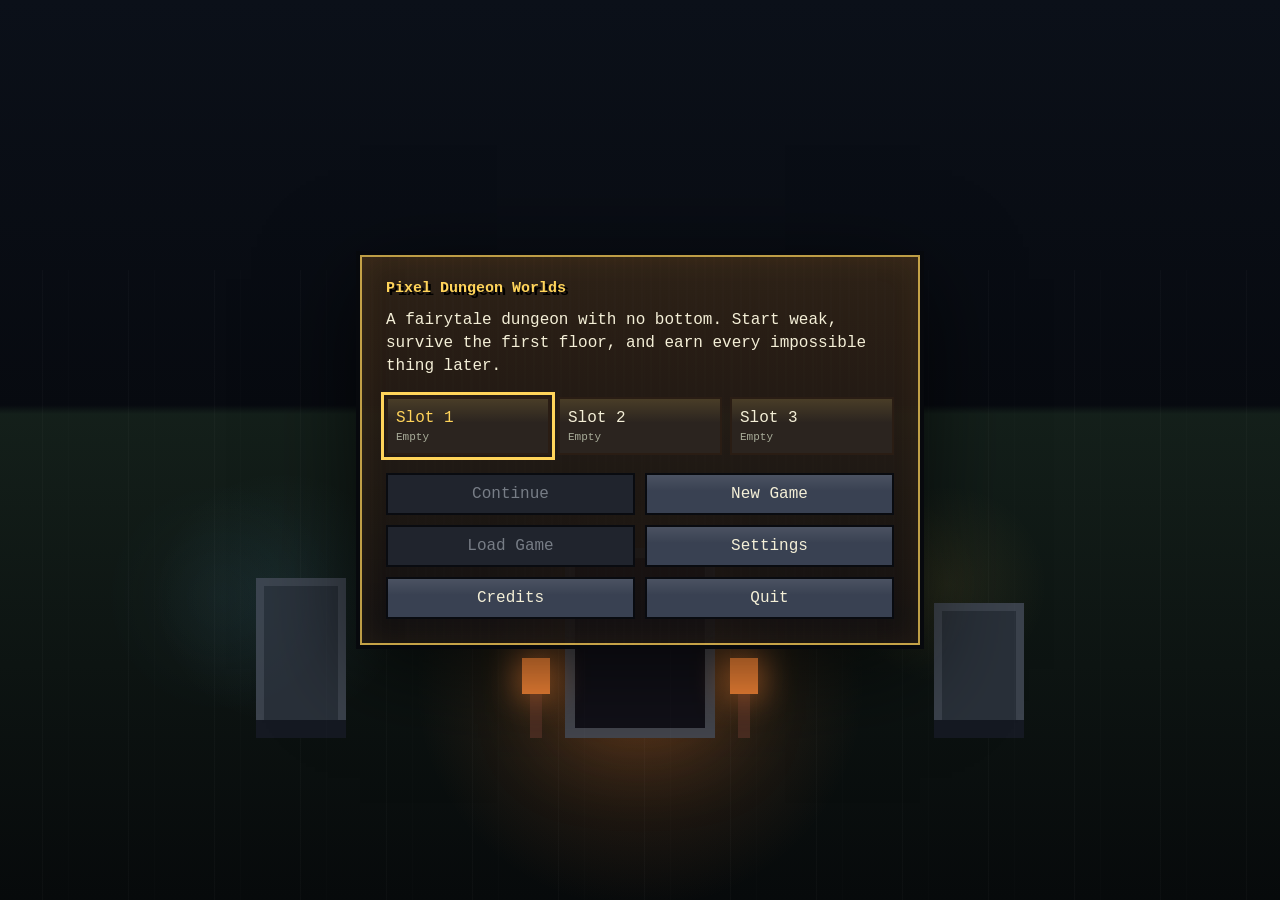
<file: index.html>
<!DOCTYPE html>
<html lang="en">
<head>
  <meta charset="UTF-8">
  <meta name="viewport" content="width=device-width, initial-scale=1.0">
  <title>Pixel Dungeon Worlds</title>
  <link rel="stylesheet" href="styles.css">
</head>
<body>
  <div id="titleOverlay" class="title-overlay" aria-label="Title screen">
    <div class="title-scene" aria-hidden="true">
      <span class="ruin ruin-left"></span>
      <span class="ruin ruin-right"></span>
      <span class="title-door"></span>
      <span class="title-torch torch-left"></span>
      <span class="title-torch torch-right"></span>
    </div>
    <div class="title-panel">
      <h1>Pixel Dungeon Worlds</h1>
      <p>A fairytale dungeon with no bottom. Start weak, survive the first floor, and earn every impossible thing later.</p>
      <div id="titleSlots" class="title-slots" aria-label="Save slots">
        <button type="button" data-slot="1">Slot 1<span>Empty</span></button>
        <button type="button" data-slot="2">Slot 2<span>Empty</span></button>
        <button type="button" data-slot="3">Slot 3<span>Empty</span></button>
      </div>
      <div class="title-actions">
        <button id="continueButton" type="button">Continue</button>
        <button id="newGameButton" type="button">New Game</button>
        <button id="loadButton" type="button">Load Game</button>
        <button id="settingsButton" type="button">Settings</button>
        <button id="creditsButton" type="button">Credits</button>
        <button id="quitButton" type="button">Quit</button>
      </div>
    </div>
  </div>

  <main class="game-shell">
    <section class="game-panel" aria-label="Pixel Dungeon Worlds game">
      <canvas id="game" width="1280" height="720"></canvas>
      <div class="top-menu" aria-label="Game menus">
        <button id="characterButton" class="menu-icon character-icon" type="button" title="Character"><span>Character</span></button>
        <button id="inventoryButton" class="menu-icon inventory-icon" type="button" title="Inventory"><span>Inventory</span></button>
        <button id="skillsButton" class="menu-icon skills-icon" type="button" title="Skills"><span>Skills</span></button>
        <button id="questsButton" class="menu-icon quests-icon" type="button" title="Quests"><span>Quests</span></button>
        <button id="bestiaryButton" class="menu-icon bestiary-icon" type="button" title="Bestiary"><span>Bestiary</span></button>
        <button id="mapButton" class="menu-icon map-icon" type="button" title="Map"><span>Map</span></button>
      </div>
      <div id="message" class="message" aria-live="polite"></div>
      <div id="interactionPrompt" class="interaction-prompt is-hidden"></div>
      <div id="eventLog" class="event-log" aria-label="Event log"></div>
      <div id="floorBanner" class="floor-banner is-hidden"></div>
      <div id="screenFade" class="screen-fade is-hidden"></div>
      <div id="abilityHotbar" class="ability-hotbar" aria-label="Ability hotbar">
        <button type="button" title="Basic Attack: Wooden Sword physical attack.">1<span>Basic</span></button>
        <button type="button" class="is-locked" title="Locked ability slot">2<span>Locked</span></button>
        <button type="button" class="is-locked" title="Locked ability slot">3<span>Locked</span></button>
        <button type="button" class="is-locked" title="Locked ability slot">4<span>Locked</span></button>
        <button type="button" class="is-locked" title="Locked ability slot">5<span>Locked</span></button>
      </div>
      <div id="battlePanel" class="battle-panel is-hidden" aria-live="polite">
        <div class="battle-info">
          <strong id="battleEnemy">Enemy Lv. 1</strong>
          <span id="battlePrompt">Choose an action.</span>
        </div>
        <div class="battle-actions">
          <button id="fightButton" type="button">Fight</button>
          <button id="abilityButton" type="button">Ability</button>
          <button id="itemButton" type="button">Item</button>
          <button id="spareButton" type="button">Spare</button>
          <button id="runButton" type="button">Run</button>
        </div>
      </div>
    </section>

    <aside class="hud" aria-label="Game status">
      <div class="compact-hero">
        <div class="hero-portrait" aria-hidden="true">
          <span></span>
        </div>
        <div>
          <h1>Adventurer</h1>
          <div class="compact-meta">
            <span id="compactWorld">Adventurer's Camp</span>
            <span>Lv <strong id="levelCompact">1</strong></span>
            <span><strong id="goldCompact">0</strong> Gold</span>
          </div>
        </div>
      </div>
      <div class="stat-grid">
        <div>
          <span>World</span>
          <strong id="worldName">Forest</strong>
        </div>
        <div>
          <span>Coins</span>
          <strong id="coins">0</strong>
        </div>
        <div>
          <span>Weapon</span>
          <strong id="weapon">Wooden Sword (+10)</strong>
        </div>
        <div>
          <span>Armor</span>
          <strong id="armor">Cloth Armor (+2)</strong>
        </div>
        <div>
          <span>Boss</span>
          <strong id="bossState">Alive</strong>
        </div>
        <div>
          <span>Miniboss</span>
          <strong id="minibossState">Ready</strong>
        </div>
        <div>
          <span>Level</span>
          <strong id="level">1</strong>
        </div>
        <div>
          <span>Quest</span>
          <strong id="questState">Find a quest</strong>
        </div>
        <div>
          <span>Stats</span>
          <strong id="stats">ATK 10 DEF 5 SPD 5</strong>
        </div>
        <div>
          <span>Rage</span>
          <strong id="rage">0</strong>
        </div>
        <div>
          <span>Inventory</span>
          <strong id="inventory">Small Potion x1</strong>
        </div>
      </div>

      <div class="bars">
        <label>
          <span>HP <strong id="hpText">100/100</strong></span>
          <meter id="hpBar" min="0" max="100" value="100"></meter>
        </label>
        <label>
          <span>Mana <strong id="manaText">100/100</strong></span>
          <meter id="manaBar" min="0" max="100" value="100"></meter>
        </label>
        <label>
          <span>XP <strong id="xpText">0/50</strong></span>
          <meter id="xpBar" min="0" max="100" value="0"></meter>
        </label>
        <label class="boss-meter">
          <span>Boss HP <strong id="bossText">--</strong></span>
          <meter id="bossBar" min="0" max="100" value="100"></meter>
        </label>
      </div>

      <div class="equipment-slots" aria-label="Equipment and inventory slots">
        <button type="button" class="slot weapon-slot weapon-shape-training" title="Wooden Sword - Common weapon. +10 physical damage.">I</button>
        <button type="button" class="slot armor-slot" title="Cloth Armor - Common armor. +2 Defense.">A</button>
        <button type="button" class="slot potion-slot" title="Small Health Potion - Restores 50 HP. Quantity: 1.">P</button>
        <button type="button" class="slot locked-slot" title="Locked relic slot">?</button>
      </div>

      <div class="save-actions" aria-label="Save actions">
        <button id="saveButton" type="button">Save</button>
        <button id="newRunButton" type="button">New Run</button>
      </div>
    </aside>
  </main>

  <div id="menuOverlay" class="menu-overlay is-hidden" role="dialog" aria-modal="true" aria-labelledby="menuTitle">
    <div class="menu-window">
      <header>
        <h2 id="menuTitle">Shop</h2>
        <button id="closeMenu" type="button" aria-label="Close menu">X</button>
      </header>
      <p id="menuText"></p>
      <div id="menuActions" class="menu-actions"></div>
    </div>
  </div>

  <script src="game.js"></script>
</body>
</html>
</file>
<file: styles.css>
:root {
  color-scheme: dark;
  --ink: #f4efd7;
  --muted: #a9ad9a;
  --panel: #191b22;
  --panel-2: #242733;
  --edge: #51535c;
  --gold-edge: #b98d3c;
  --gold: #ffd45a;
  --danger: #ff6b5f;
  --focus: #79d2ff;
  --mana: #55aaff;
  --xp: #b579ff;
  --rage: #ff8a38;
}

* {
  box-sizing: border-box;
}

html,
body {
  width: 100%;
  min-height: 100%;
  margin: 0;
}

body {
  display: grid;
  place-items: center;
  min-height: 100vh;
  padding: 10px;
  background:
    linear-gradient(45deg, #10131b 25%, transparent 25%),
    linear-gradient(-45deg, #10131b 25%, transparent 25%),
    linear-gradient(45deg, transparent 75%, #10131b 75%),
    linear-gradient(-45deg, transparent 75%, #10131b 75%),
    #0b0d12;
  background-position: 0 0, 0 12px, 12px -12px, -12px 0;
  background-size: 24px 24px;
  color: var(--ink);
  font-family: "Courier New", monospace;
  overflow: hidden;
}

.title-overlay {
  position: fixed;
  inset: 0;
  display: grid;
  place-items: center;
  padding: 24px;
  background: linear-gradient(#0b1019, #05070b 70%);
  z-index: 20;
  overflow: hidden;
}

.title-overlay.is-hidden {
  display: none;
}

.title-panel {
  position: relative;
  width: min(92vw, 560px);
  padding: 24px;
  border: 2px solid rgba(255, 212, 90, 0.72);
  background:
    linear-gradient(180deg, rgba(52, 37, 23, 0.86), rgba(18, 15, 16, 0.92)),
    repeating-linear-gradient(90deg, rgba(255,255,255,0.04) 0 2px, transparent 2px 9px);
  box-shadow: 0 0 0 4px #07090d, 0 24px 90px rgba(0, 0, 0, 0.65), inset 0 0 30px rgba(255, 180, 60, 0.08);
  z-index: 2;
}

.title-panel h1 {
  margin-bottom: 12px;
}

.title-panel p {
  color: var(--ink);
  line-height: 1.45;
}

.title-scene {
  position: absolute;
  inset: 0;
  background:
    radial-gradient(circle at 50% 76%, rgba(255, 127, 52, 0.2), transparent 24%),
    linear-gradient(180deg, transparent 45%, rgba(22, 35, 28, 0.85) 46%, rgba(7, 10, 11, 0.95));
}

.title-scene::before,
.title-scene::after {
  content: "";
  position: absolute;
  inset: auto 0 0;
  height: 70%;
  background:
    repeating-linear-gradient(90deg, transparent 0 42px, rgba(255,255,255,0.025) 42px 43px, transparent 43px 86px),
    radial-gradient(circle at 22% 52%, rgba(121, 210, 255, 0.08), transparent 12%),
    radial-gradient(circle at 74% 50%, rgba(255, 212, 90, 0.08), transparent 10%);
  animation: titleFog 10s linear infinite;
}

.title-scene::after {
  opacity: 0.45;
  animation-duration: 16s;
  transform: translateX(-60px);
}

.ruin,
.title-door,
.title-torch {
  position: absolute;
  display: block;
  bottom: 18%;
}

.ruin {
  width: 90px;
  height: 160px;
  background: #293039;
  box-shadow: inset 0 -18px 0 #151922, inset 0 0 0 8px #3b424c;
}

.ruin-left { left: 20%; }
.ruin-right { right: 20%; height: 135px; }

.title-door {
  left: 50%;
  width: 150px;
  height: 190px;
  transform: translateX(-50%);
  background: #111018;
  border: 10px solid #44464e;
  box-shadow: 0 0 90px rgba(255, 132, 48, 0.28);
}

.title-torch {
  width: 12px;
  height: 52px;
  background: #4b2d22;
}

.torch-left { left: calc(50% - 110px); }
.torch-right { right: calc(50% - 110px); }

.title-torch::before {
  content: "";
  position: absolute;
  left: -8px;
  top: -28px;
  width: 28px;
  height: 36px;
  background: #ff8a38;
  box-shadow: 0 0 34px #ff8a38;
  animation: torchFlicker 420ms steps(2) infinite;
}

@keyframes torchFlicker {
  50% { transform: translateY(3px) scaleX(0.75); background: #ffd45a; }
}

@keyframes titleFog {
  to { transform: translateX(120px); }
}

.title-actions {
  display: grid;
  grid-template-columns: 1fr 1fr;
  gap: 10px;
  margin-top: 18px;
}

.title-slots {
  display: grid;
  grid-template-columns: repeat(3, 1fr);
  gap: 8px;
  margin-top: 18px;
}

.title-slots button {
  min-height: 58px;
  padding: 8px;
  border-color: #2a1d14;
  background:
    linear-gradient(180deg, rgba(255, 212, 90, 0.14), transparent 44%),
    #2b241f;
  color: var(--ink);
  text-align: left;
}

.title-slots button span {
  display: block;
  margin-top: 4px;
  color: var(--muted);
  font-size: 11px;
}

.title-slots button.is-selected {
  outline: 3px solid var(--gold);
  outline-offset: 2px;
  color: var(--gold);
}

.game-shell {
  position: relative;
  display: block;
  width: min(calc(100vw - 20px), 1560px);
}

.game-panel,
.hud {
  border: 3px solid var(--gold-edge);
  background:
    linear-gradient(180deg, rgba(255,255,255,0.04), transparent 22%),
    var(--panel);
  box-shadow: 0 0 0 4px #090a0e, inset 0 0 0 2px #2b2e36, 0 18px 60px rgba(0, 0, 0, 0.45);
}

.game-panel {
  position: relative;
  aspect-ratio: 16 / 9;
  overflow: hidden;
}

canvas {
  display: block;
  width: 100%;
  height: 100%;
  image-rendering: pixelated;
  background: #151810;
}

.message {
  position: absolute;
  left: 12px;
  right: auto;
  bottom: 94px;
  width: min(560px, calc(100% - 24px));
  min-height: 40px;
  padding: 10px 12px;
  border: 2px solid var(--gold-edge);
  background: rgba(9, 10, 14, 0.72);
  color: var(--ink);
  font-size: 15px;
  line-height: 1.3;
  z-index: 4;
  backdrop-filter: blur(2px);
}

.top-menu {
  position: absolute;
  top: 10px;
  right: 10px;
  display: flex;
  gap: 7px;
  z-index: 3;
}

.top-menu button,
.ability-hotbar button {
  min-width: 46px;
  min-height: 38px;
  padding: 4px 6px;
  border-color: #17120b;
  background: linear-gradient(#3a3542, #20242d);
  box-shadow: inset 0 0 0 1px #6d5530;
  color: var(--gold);
  font-size: 12px;
}

.top-menu .menu-icon {
  position: relative;
  display: grid;
  justify-items: center;
  align-content: center;
  gap: 3px;
  width: 70px;
  min-width: 70px;
  height: 54px;
  min-height: 54px;
  padding: 4px 5px;
  border: 2px solid #0b0d12;
  background:
    linear-gradient(180deg, rgba(255, 212, 90, 0.18), transparent 42%),
    rgba(22, 25, 32, 0.78);
  box-shadow: inset 0 0 0 2px rgba(185, 141, 60, 0.32), 0 6px 18px rgba(0,0,0,0.32);
}

.menu-icon span {
  position: static;
  width: auto;
  height: auto;
  overflow: visible;
  clip: auto;
  color: var(--ink);
  font-size: 9px;
  line-height: 1;
  text-transform: uppercase;
}

.menu-icon::before {
  content: "";
  display: block;
  width: 22px;
  height: 22px;
  margin: 0 auto;
  background: var(--gold);
  box-shadow: 0 0 0 2px #17120b;
}

.character-icon::before {
  width: 14px;
  height: 20px;
  background: #5fc9ff;
  box-shadow: 0 -8px 0 -2px #f0c590, 0 0 0 2px #17120b;
}

.inventory-icon::before {
  width: 22px;
  height: 18px;
  background: #8a6232;
  box-shadow: inset 0 6px 0 #b98d3c, 0 -5px 0 -1px #5c3c23, 0 0 0 2px #17120b;
}

.skills-icon::before {
  width: 20px;
  height: 18px;
  background: #5c3b91;
  box-shadow: inset 9px 0 0 #2f2458, 0 0 0 2px #17120b;
}

.quests-icon::before {
  width: 20px;
  height: 22px;
  background: #d9c58a;
  box-shadow: inset 0 5px 0 rgba(90, 60, 30, 0.28), 0 0 0 2px #17120b;
}

.bestiary-icon::before {
  width: 22px;
  height: 18px;
  background: #d6d6c9;
  box-shadow: 5px 6px 0 -2px #151820, -5px 6px 0 -2px #151820, 0 0 0 2px #17120b;
}

.map-icon::before {
  width: 24px;
  height: 18px;
  background: #6d9f6a;
  box-shadow: inset 8px 0 0 #d9c58a, inset 16px 0 0 #79d2ff, 0 0 0 2px #17120b;
}

.event-log {
  position: absolute;
  bottom: 150px;
  left: 12px;
  width: min(360px, calc(100% - 24px));
  max-height: 92px;
  padding: 8px 10px;
  border: 2px solid rgba(185, 141, 60, 0.75);
  background: rgba(8, 9, 13, 0.5);
  color: #d9d0b6;
  font-size: 12px;
  line-height: 1.35;
  overflow: hidden;
  pointer-events: none;
  z-index: 3;
}

.event-log div {
  white-space: nowrap;
  overflow: hidden;
  text-overflow: ellipsis;
}

.interaction-prompt {
  position: absolute;
  left: 50%;
  top: 62%;
  transform: translate(-50%, -50%);
  padding: 7px 10px;
  border: 2px solid var(--gold-edge);
  background: rgba(10, 11, 16, 0.88);
  color: var(--ink);
  font-size: 13px;
  z-index: 5;
  pointer-events: none;
  box-shadow: 0 0 18px rgba(255, 212, 90, 0.12);
}

.interaction-prompt.is-hidden,
.floor-banner.is-hidden,
.screen-fade.is-hidden {
  display: none;
}

.floor-banner {
  position: absolute;
  top: 86px;
  left: 50%;
  transform: translateX(-50%);
  min-width: 330px;
  padding: 12px 18px;
  border: 2px solid var(--gold-edge);
  background: rgba(8, 9, 13, 0.9);
  color: var(--gold);
  text-align: center;
  font-size: 20px;
  text-shadow: 2px 2px 0 #000;
  z-index: 6;
}

.screen-fade {
  position: absolute;
  inset: 0;
  background: #050509;
  opacity: 0;
  z-index: 9;
  pointer-events: none;
  transition: opacity 180ms ease;
}

.screen-fade.is-active {
  display: block;
  opacity: 0.88;
}

.ability-hotbar {
  position: absolute;
  left: 50%;
  bottom: 12px;
  display: grid;
  grid-template-columns: repeat(5, 64px);
  gap: 8px;
  transform: translateX(-50%);
  z-index: 3;
}

.ability-hotbar button {
  position: relative;
  aspect-ratio: 1;
  border-width: 2px;
  background:
    linear-gradient(180deg, rgba(255, 212, 90, 0.16), transparent 40%),
    #181b23;
  box-shadow: inset 0 0 0 2px rgba(185, 141, 60, 0.36), 0 8px 18px rgba(0,0,0,0.34);
}

.ability-hotbar button:first-child::before {
  content: "";
  display: block;
  width: 24px;
  height: 7px;
  margin: 5px auto 2px;
  background: #c7ced8;
  box-shadow: 13px 7px 0 -2px #8a6232;
  transform: rotate(-35deg);
}

.ability-hotbar button span {
  display: block;
  margin-top: 4px;
  color: var(--ink);
  font-size: 10px;
}

.ability-hotbar .is-locked {
  color: #676d76;
  background: linear-gradient(#242936, #161922);
}

.ability-hotbar .is-locked::before {
  content: "";
  display: block;
  width: 18px;
  height: 16px;
  margin: 5px auto 2px;
  background: #353a45;
  box-shadow: inset 0 6px 0 #171a22, 0 0 0 2px #090b10;
}

.ability-hotbar .is-locked::after {
  content: "LOCK";
  position: absolute;
  inset: auto 4px 4px;
  color: #777d86;
  font-size: 9px;
}

.battle-panel {
  position: absolute;
  left: 12px;
  right: 12px;
  bottom: 12px;
  display: grid;
  grid-template-columns: 1fr;
  gap: 10px;
  align-items: center;
  min-height: 0;
  max-height: 188px;
  padding: 12px;
  border: 4px solid #f4efd7;
  background: rgba(8, 9, 13, 0.94);
  z-index: 8;
  overflow: auto;
}

.battle-panel.is-hidden {
  display: none;
}

.battle-info {
  display: grid;
  gap: 6px;
  min-width: 0;
}

.battle-info strong {
  color: var(--gold);
  overflow-wrap: anywhere;
}

.battle-info span {
  color: var(--ink);
  line-height: 1.25;
  font-size: 14px;
}

.battle-actions {
  display: grid;
  grid-template-columns: repeat(5, minmax(118px, 1fr));
  gap: 10px;
}

.battle-actions .battle-command {
  position: relative;
  display: grid;
  grid-template-columns: 42px minmax(0, 1fr);
  grid-template-rows: auto auto;
  align-items: center;
  column-gap: 10px;
  min-height: 66px;
  padding: 8px 10px;
  text-align: left;
  background:
    linear-gradient(180deg, rgba(255, 255, 255, 0.12), transparent 40%),
    #30394b;
  box-shadow: inset 0 0 0 2px rgba(121, 210, 255, 0.1), 0 8px 16px rgba(0, 0, 0, 0.28);
}

.battle-command-icon {
  position: relative;
  grid-row: 1 / span 2;
  width: 38px;
  height: 38px;
  border: 2px solid #07090d;
  background: #171b24;
  box-shadow: inset 0 0 0 2px rgba(255, 255, 255, 0.08);
}

.battle-command-icon::before,
.battle-command-icon::after {
  content: "";
  position: absolute;
  display: block;
}

.battle-command-name {
  min-width: 0;
  color: var(--ink);
  font-size: 17px;
  line-height: 1.05;
  overflow: hidden;
  text-overflow: ellipsis;
  white-space: nowrap;
}

.battle-command-meta {
  color: var(--muted);
  font-size: 11px;
  line-height: 1;
  text-transform: uppercase;
}

.battle-command-fight .battle-command-icon::before,
.battle-command-attack .battle-command-icon::before {
  left: 8px;
  top: 16px;
  width: 22px;
  height: 6px;
  background: var(--weapon-color, #dce6f0);
  box-shadow: 15px 6px 0 -2px #8a6232, inset 0 -2px 0 var(--weapon-edge, #7c8798);
  transform: rotate(-35deg);
}

.battle-command-fight.weapon-shape-training .battle-command-icon::before {
  height: 9px;
  background: #b9884b;
  box-shadow: 14px 6px 0 -2px #6b4328, inset 0 -3px 0 #4b2d22;
}

.battle-command-fight.weapon-shape-dagger .battle-command-icon::before {
  left: 11px;
  top: 15px;
  width: 19px;
  height: 9px;
  clip-path: polygon(0 28%, 72% 28%, 100% 50%, 72% 72%, 0 72%);
}

.battle-command-fight.weapon-shape-needle .battle-command-icon::before,
.battle-command-fight.weapon-shape-rapier .battle-command-icon::before {
  left: 6px;
  top: 18px;
  width: 27px;
  height: 3px;
  box-shadow: 17px 5px 0 -2px #8a6232, 0 0 10px var(--weapon-shine, #fff);
}

.battle-command-fight.weapon-shape-cleaver .battle-command-icon::before,
.battle-command-fight.weapon-shape-hammer .battle-command-icon::before {
  left: 9px;
  top: 10px;
  width: 22px;
  height: 18px;
  clip-path: polygon(0 18%, 76% 0, 100% 50%, 76% 100%, 0 82%);
  box-shadow: inset 0 -4px 0 var(--weapon-edge, #7d2018);
}

.battle-command-fight.weapon-shape-hammer .battle-command-icon::before {
  width: 18px;
  height: 19px;
  clip-path: none;
}

.battle-command-fight.weapon-shape-greatsword .battle-command-icon::before {
  width: 27px;
  height: 9px;
}

.battle-command-fight.weapon-shape-curve .battle-command-icon::before,
.battle-command-fight.weapon-shape-falchion .battle-command-icon::before {
  height: 13px;
  clip-path: polygon(0 35%, 72% 0, 100% 12%, 70% 70%, 0 100%);
}

.battle-command-fight.weapon-shape-flame .battle-command-icon::before {
  height: 15px;
  clip-path: polygon(0 45%, 28% 15%, 50% 42%, 72% 0, 100% 54%, 70% 100%, 30% 82%);
  box-shadow: 0 0 12px var(--weapon-shine, #ffd45a);
}

.battle-command-fight.weapon-shape-thorn .battle-command-icon::before {
  height: 9px;
  clip-path: polygon(0 42%, 18% 42%, 24% 0, 35% 42%, 50% 42%, 58% 100%, 66% 42%, 100% 42%, 100% 68%, 0 68%);
}

.battle-command-fight.weapon-shape-rune .battle-command-icon::before {
  height: 8px;
  box-shadow: 15px 6px 0 -2px #8a6232, 0 0 12px var(--weapon-shine, #fff);
}

.battle-command-ability .battle-command-icon::before,
.battle-command-powerStrike .battle-command-icon::before {
  left: 8px;
  top: 9px;
  width: 20px;
  height: 20px;
  background: #ffd45a;
  box-shadow: 0 0 0 3px #8d4b22, 0 0 12px #ffd45a;
  transform: rotate(45deg);
}

.battle-command-arcaneGuard .battle-command-icon::before {
  left: 8px;
  top: 8px;
  width: 20px;
  height: 22px;
  background: #5fc9ff;
  clip-path: polygon(50% 0, 100% 22%, 84% 100%, 16% 100%, 0 22%);
  box-shadow: 0 0 12px #55aaff;
}

.battle-command-heroicCleave .battle-command-icon::before {
  left: 9px;
  top: 7px;
  width: 18px;
  height: 24px;
  background: #ff6b5f;
  clip-path: polygon(50% 0, 70% 32%, 100% 38%, 74% 58%, 82% 100%, 50% 76%, 18% 100%, 26% 58%, 0 38%, 30% 32%);
  box-shadow: 0 0 12px #ff6b5f;
}

.battle-command-sunFlare .battle-command-icon::before,
.battle-command-dragonRoar .battle-command-icon::before {
  left: 7px;
  top: 7px;
  width: 22px;
  height: 22px;
  background: #ff9a3d;
  clip-path: polygon(50% 0, 61% 33%, 98% 35%, 68% 55%, 79% 91%, 50% 69%, 21% 91%, 32% 55%, 2% 35%, 39% 33%);
  box-shadow: 0 0 14px #ff6b3d;
}

.battle-command-frostStep .battle-command-icon::before,
.battle-command-moonPiercer .battle-command-icon::before {
  left: 9px;
  top: 6px;
  width: 18px;
  height: 26px;
  background: #aeeaff;
  clip-path: polygon(50% 0, 74% 28%, 60% 100%, 40% 100%, 26% 28%);
  box-shadow: 0 0 12px #79d2ff;
}

.battle-command-worldBreaker .battle-command-icon::before {
  left: 7px;
  top: 8px;
  width: 23px;
  height: 22px;
  background: #d5ccff;
  clip-path: polygon(8% 0, 100% 0, 72% 40%, 100% 40%, 24% 100%, 44% 54%, 8% 54%);
  box-shadow: 0 0 14px #b579ff;
}

.battle-command-item .battle-command-icon::before {
  left: 12px;
  top: 7px;
  width: 14px;
  height: 24px;
  background: #70d66b;
  box-shadow: inset 0 6px 0 #f4efd7, 0 0 0 2px #0b0d12;
}

.battle-command-spare .battle-command-icon::before {
  left: 10px;
  top: 10px;
  width: 18px;
  height: 18px;
  background: #f4efd7;
  clip-path: polygon(50% 0, 100% 28%, 82% 100%, 50% 78%, 18% 100%, 0 28%);
}

.battle-command-run .battle-command-icon::before,
.battle-command-back .battle-command-icon::before {
  left: 8px;
  top: 13px;
  width: 22px;
  height: 10px;
  background: #b579ff;
  clip-path: polygon(0 0, 64% 0, 64% -35%, 100% 50%, 64% 135%, 64% 100%, 0 100%);
}

.battle-actions button.is-hidden-action {
  visibility: hidden;
  pointer-events: none;
}

.hud {
  position: absolute;
  top: 12px;
  left: 12px;
  z-index: 6;
  width: min(282px, calc(100% - 24px));
  padding: 10px;
  border-width: 2px;
  background:
    linear-gradient(90deg, rgba(255,255,255,0.08), transparent 42%),
    rgba(15, 18, 25, 0.76);
  box-shadow: 0 0 0 3px rgba(5, 6, 9, 0.9), inset 0 0 0 1px rgba(255, 212, 90, 0.18), 0 14px 40px rgba(0, 0, 0, 0.36);
  backdrop-filter: blur(3px);
}

.compact-hero {
  display: grid;
  grid-template-columns: 46px 1fr;
  gap: 8px;
  align-items: center;
  min-width: 0;
}

.hero-portrait {
  position: relative;
  width: 46px;
  height: 46px;
  border: 2px solid #0b0d12;
  background: #223049;
  box-shadow: inset 0 0 0 2px #79d2ff;
}

.hero-portrait::before {
  content: "";
  position: absolute;
  left: 11px;
  top: 8px;
  width: 22px;
  height: 24px;
  background: #72cfff;
  box-shadow: 4px 27px 0 #8a6232, 21px 19px 0 #c7ced8;
}

.hero-portrait span {
  position: absolute;
  left: 20px;
  top: 20px;
  width: 5px;
  height: 5px;
  background: #05070a;
  box-shadow: 14px 0 0 #05070a;
}

h1,
h2,
p {
  margin: 0;
}

h1 {
  color: var(--gold);
  font-size: 15px;
  line-height: 1.05;
  text-shadow: 3px 3px 0 #000;
}

.compact-meta {
  display: flex;
  flex-wrap: wrap;
  gap: 6px;
  margin-top: 6px;
  color: #d9d0b6;
  font-size: 11px;
}

.compact-meta span {
  max-width: 100%;
  padding: 3px 6px;
  border: 1px solid rgba(185, 141, 60, 0.55);
  background: rgba(6, 7, 10, 0.45);
}

h2 {
  margin-top: 18px;
  margin-bottom: 8px;
  color: var(--focus);
  font-size: 16px;
}

.stat-grid {
  display: none;
  grid-template-columns: 1fr 1fr;
  gap: 8px;
  margin: 16px 0;
}

.stat-grid div {
  min-height: 68px;
  padding: 10px;
  border: 2px solid #0c0e13;
  background:
    linear-gradient(180deg, rgba(255, 212, 90, 0.06), transparent 35%),
    var(--panel-2);
  box-shadow: inset 0 0 0 1px rgba(185, 141, 60, 0.35);
}

.stat-grid span,
.bars span {
  display: block;
  margin-bottom: 5px;
  color: var(--muted);
  font-size: 12px;
  text-transform: uppercase;
}

.stat-grid strong {
  display: block;
  overflow-wrap: anywhere;
  font-size: 18px;
}

.bars {
  display: grid;
  gap: 6px;
  margin-top: 8px;
}

.bars label {
  position: relative;
}

.bars label::before {
  content: "";
  position: absolute;
  left: 0;
  top: 20px;
  width: 15px;
  height: 12px;
  background: #d84f4f;
  box-shadow: 0 0 0 2px #0b0d12;
  z-index: 1;
}

.bars label:nth-child(2)::before { background: var(--mana); }
.bars label:nth-child(3)::before { background: var(--xp); }
.bars label:nth-child(4)::before { background: var(--danger); }

.boss-meter {
  display: none;
}

.hud.has-boss .boss-meter {
  display: block;
}

.equipment-slots {
  display: none;
  grid-template-columns: repeat(4, 1fr);
  gap: 8px;
  margin-top: 14px;
}

.slot {
  position: relative;
  min-height: 54px;
  border: 2px solid #11131a;
  background:
    linear-gradient(180deg, rgba(255,255,255,0.06), transparent 40%),
    #252a35;
  color: var(--ink);
  font-weight: 700;
  box-shadow: inset 0 0 0 1px rgba(185, 141, 60, 0.38);
}

.slot::before {
  content: "";
  position: absolute;
  inset: 11px;
  background: #8a6232;
}

.weapon-slot::before,
.weapon-slot::after {
  content: "";
  position: absolute;
  display: block;
}

.weapon-slot::before {
  left: 18px;
  top: 11px;
  width: 24px;
  height: 6px;
  background: var(--weapon-color, #c7ced8);
  box-shadow: 12px 9px 0 -2px var(--weapon-edge, #7c8798), 18px 14px 0 -3px #8a6232;
  transform: rotate(-35deg);
}

.weapon-slot::after {
  left: 17px;
  top: 26px;
  width: 16px;
  height: 5px;
  background: #ffd45a;
  transform: rotate(-35deg);
}

.weapon-slot.weapon-shape-training::before {
  height: 9px;
  background: #b9884b;
  box-shadow: 13px 8px 0 -2px #4b2d22, 18px 14px 0 -3px #6b4328;
}

.weapon-slot.weapon-shape-dagger::before {
  left: 22px;
  top: 15px;
  width: 18px;
  height: 8px;
  clip-path: polygon(0 28%, 70% 28%, 100% 50%, 70% 72%, 0 72%);
}

.weapon-slot.weapon-shape-rapier::before {
  left: 16px;
  top: 18px;
  width: 31px;
  height: 3px;
  box-shadow: 14px 8px 0 -2px var(--weapon-edge, #37687a), 22px 12px 0 -4px #ffd45a;
}

.weapon-slot.weapon-shape-needle::before {
  left: 16px;
  top: 17px;
  width: 31px;
  height: 4px;
  clip-path: polygon(0 35%, 24% 35%, 30% 0, 38% 35%, 100% 35%, 100% 65%, 38% 65%, 30% 100%, 24% 65%, 0 65%);
  box-shadow: 14px 8px 0 -2px var(--weapon-edge, #315d2f), 0 0 8px var(--weapon-shine, #d8ffd0);
}

.weapon-slot.weapon-shape-cleaver::before,
.weapon-slot.weapon-shape-hammer::before {
  left: 20px;
  top: 11px;
  width: 24px;
  height: 16px;
  clip-path: polygon(0 18%, 78% 0, 100% 50%, 78% 100%, 0 82%);
}

.weapon-slot.weapon-shape-hammer::before {
  width: 20px;
  height: 18px;
  clip-path: none;
}

.weapon-slot.weapon-shape-greatsword::before {
  width: 30px;
  height: 10px;
}

.weapon-slot.weapon-shape-curve::before,
.weapon-slot.weapon-shape-falchion::before {
  height: 13px;
  clip-path: polygon(0 36%, 70% 0, 100% 15%, 72% 72%, 0 100%);
}

.weapon-slot.weapon-shape-flame::before {
  height: 16px;
  clip-path: polygon(0 45%, 28% 15%, 50% 42%, 72% 0, 100% 54%, 70% 100%, 30% 82%);
  box-shadow: 0 0 12px var(--weapon-shine, #ffd45a);
}

.weapon-slot.weapon-shape-thorn::before {
  height: 10px;
  clip-path: polygon(0 42%, 18% 42%, 24% 0, 35% 42%, 50% 42%, 58% 100%, 66% 42%, 100% 42%, 100% 68%, 0 68%);
}

.weapon-slot.weapon-shape-rune::before {
  height: 8px;
  box-shadow: 14px 8px 0 -2px var(--weapon-edge, #55419a), 0 0 12px var(--weapon-shine, #fff);
}

.slot.armor-slot::before {
  inset: 10px 15px;
  background: #8d95a4;
  box-shadow: inset 0 -14px 0 #5a6170;
}

.slot.potion-slot::before {
  inset: 14px 20px 10px;
  background: #d84f4f;
  box-shadow: 0 -7px 0 #79d2ff;
}

.slot.locked-slot {
  color: #777d86;
  background: #171a22;
}

.slot.locked-slot::before {
  background: #333945;
}

.bars label span {
  display: flex;
  justify-content: space-between;
  gap: 8px;
  margin-bottom: 2px;
}

.bars label span strong {
  color: var(--ink);
  font-size: 12px;
}

meter {
  width: 100%;
  height: 16px;
  padding-left: 18px;
}

meter::-webkit-meter-bar {
  border: 3px solid #11131a;
  background:
    repeating-linear-gradient(90deg, rgba(255,255,255,0.06) 0 3px, transparent 3px 12px),
    #0d0f14;
}

meter::-webkit-meter-optimum-value {
  background: #d84f4f;
  transition: width 180ms ease;
}

#manaBar::-webkit-meter-optimum-value {
  background: var(--mana);
}

#xpBar::-webkit-meter-optimum-value {
  background: var(--xp);
}

#bossBar::-webkit-meter-optimum-value {
  background: var(--danger);
}

.save-actions {
  display: none;
  gap: 6px;
  margin-top: 8px;
}

.save-actions button {
  min-height: 30px;
  padding: 3px 8px;
  border-width: 2px;
  font-size: 11px;
}

.menu-overlay {
  position: fixed;
  inset: 0;
  display: grid;
  place-items: center;
  padding: 18px;
  background:
    radial-gradient(circle at 50% 45%, rgba(255, 212, 90, 0.08), transparent 32%),
    rgba(5, 7, 10, 0.68);
  z-index: 30;
}

.menu-overlay.is-hidden {
  display: none;
}

.menu-window {
  width: min(96vw, 1120px);
  max-height: min(86vh, 720px);
  overflow: auto;
  border: 2px solid #c49a4a;
  background:
    linear-gradient(180deg, rgba(85, 59, 35, 0.9), rgba(29, 23, 22, 0.96)),
    repeating-linear-gradient(0deg, rgba(255,255,255,0.035) 0 2px, transparent 2px 10px);
  box-shadow: 0 0 0 4px #07090d, 0 20px 80px rgba(0, 0, 0, 0.55), inset 0 0 0 2px rgba(255, 239, 170, 0.1);
}

.menu-window header {
  display: flex;
  align-items: center;
  justify-content: space-between;
  gap: 12px;
  padding: 12px 14px;
  border-bottom: 2px solid rgba(255, 212, 90, 0.34);
  background:
    linear-gradient(90deg, rgba(255, 212, 90, 0.12), transparent),
    #221a18;
}

.menu-window h2 {
  margin: 0;
  color: var(--gold);
  font-size: 22px;
}

.menu-window p {
  padding: 18px;
  color: var(--ink);
  line-height: 1.55;
  white-space: pre-line;
}

.menu-actions {
  display: grid;
  grid-template-columns: repeat(auto-fit, minmax(360px, 1fr));
  gap: 10px;
  padding: 0 18px 18px;
}

.menu-actions .shop-card {
  position: relative;
  display: grid;
  grid-template-columns: 46px minmax(0, 1fr) auto auto;
  gap: 10px;
  align-items: center;
  min-height: 74px;
  padding: 10px 12px;
  text-align: left;
}

.menu-actions .shop-card::after {
  content: attr(data-tooltip);
  position: absolute;
  left: 12px;
  right: 12px;
  bottom: calc(100% + 8px);
  z-index: 5;
  display: none;
  padding: 10px 12px;
  border: 2px solid var(--gold-edge);
  background:
    linear-gradient(180deg, rgba(42, 33, 27, 0.98), rgba(11, 12, 17, 0.98));
  color: var(--ink);
  box-shadow: 0 0 0 3px #07090d, 0 12px 32px rgba(0, 0, 0, 0.48);
  font-size: 12px;
  line-height: 1.35;
  white-space: pre-line;
  pointer-events: none;
}

.menu-actions .shop-card:hover::after,
.menu-actions .shop-card:focus-visible::after {
  display: block;
}

.menu-actions .shop-card:nth-child(-n + 2)::after {
  top: calc(100% + 8px);
  bottom: auto;
}

.shop-icon {
  position: relative;
  display: block;
  width: 34px;
  height: 34px;
  border: 2px solid #090b10;
  background: #20242d;
  box-shadow: inset 0 0 0 2px rgba(255, 212, 90, 0.14);
}

.shop-icon::before,
.shop-icon::after {
  content: "";
  position: absolute;
  display: block;
}

.shop-copy {
  min-width: 0;
}

.shop-copy strong,
.shop-copy small {
  display: block;
  overflow: visible;
  text-overflow: clip;
  white-space: normal;
}

.shop-copy strong {
  color: var(--ink);
  font-size: 15px;
  line-height: 1.08;
}

.shop-copy small {
  color: var(--muted);
  font-size: 11px;
  line-height: 1.12;
  margin-top: 3px;
}

.shop-stat,
.shop-cost {
  padding: 4px 6px;
  border: 1px solid rgba(185, 141, 60, 0.55);
  background: rgba(6, 7, 10, 0.38);
  color: var(--gold);
  font-size: 11px;
  white-space: nowrap;
}

.shop-cost {
  color: #fff0a0;
}

.shop-weapon .shop-icon::before {
  left: 6px;
  top: 14px;
  width: 24px;
  height: 6px;
  background: var(--weapon-color, #c7ced8);
  box-shadow: 16px 6px 0 -2px #8a6232, inset 0 -2px 0 var(--weapon-edge, #7c8798);
  transform: rotate(-35deg);
}

.shop-weapon .shop-icon::after {
  left: 7px;
  top: 11px;
  width: 5px;
  height: 16px;
  background: #ffd45a;
  transform: rotate(-35deg);
}

.shop-weapon.weapon-shape-training .shop-icon::before {
  height: 9px;
  background: #b9884b;
  box-shadow: 14px 6px 0 -2px #6b4328, inset 0 -3px 0 #4b2d22;
}

.shop-weapon.weapon-shape-dagger .shop-icon::before {
  left: 9px;
  top: 14px;
  width: 17px;
  height: 8px;
  clip-path: polygon(0 25%, 72% 25%, 100% 50%, 72% 75%, 0 75%);
}

.shop-weapon.weapon-shape-needle .shop-icon::before,
.shop-weapon.weapon-shape-rapier .shop-icon::before {
  left: 5px;
  top: 16px;
  width: 26px;
  height: 3px;
  box-shadow: 16px 5px 0 -2px #8a6232, 0 0 8px var(--weapon-shine, #fff);
}

.shop-weapon.weapon-shape-cleaver .shop-icon::before,
.shop-weapon.weapon-shape-hammer .shop-icon::before {
  left: 8px;
  top: 9px;
  width: 21px;
  height: 17px;
  clip-path: polygon(0 18%, 76% 0, 100% 50%, 76% 100%, 0 82%);
  box-shadow: inset 0 -4px 0 var(--weapon-edge, #7d2018);
}

.shop-weapon.weapon-shape-hammer .shop-icon::before {
  width: 18px;
  height: 18px;
  clip-path: none;
}

.shop-weapon.weapon-shape-greatsword .shop-icon::before {
  height: 9px;
  width: 26px;
}

.shop-weapon.weapon-shape-curve .shop-icon::before,
.shop-weapon.weapon-shape-falchion .shop-icon::before {
  height: 12px;
  clip-path: polygon(0 35%, 72% 0, 100% 12%, 70% 70%, 0 100%);
}

.shop-weapon.weapon-shape-flame .shop-icon::before {
  height: 15px;
  clip-path: polygon(0 45%, 28% 15%, 50% 42%, 72% 0, 100% 54%, 70% 100%, 30% 82%);
  box-shadow: 0 0 12px var(--weapon-shine, #ffd45a);
}

.shop-weapon.weapon-shape-thorn .shop-icon::before {
  height: 9px;
  clip-path: polygon(0 42%, 18% 42%, 24% 0, 35% 42%, 50% 42%, 58% 100%, 66% 42%, 100% 42%, 100% 68%, 0 68%);
}

.shop-weapon.weapon-shape-rune .shop-icon::before {
  height: 8px;
  box-shadow: 16px 6px 0 -2px #8a6232, 0 0 12px var(--weapon-shine, #fff);
}

.shop-armor .shop-icon::before,
.shop-shield .shop-icon::before {
  left: 8px;
  top: 6px;
  width: 18px;
  height: 23px;
  background: #8d95a4;
  box-shadow: inset 0 -10px 0 #5a6170;
}

.shop-potion .shop-icon::before {
  left: 12px;
  top: 7px;
  width: 12px;
  height: 20px;
  background: #d84f4f;
  box-shadow: 0 -6px 0 #79d2ff, inset 0 8px 0 rgba(255,255,255,0.2);
}

.shop-boots .shop-icon::before {
  left: 6px;
  top: 17px;
  width: 22px;
  height: 10px;
  background: #6b4328;
  box-shadow: 10px -8px 0 -2px #8a6232;
}

.shop-magnet .shop-icon::before {
  left: 7px;
  top: 7px;
  width: 20px;
  height: 20px;
  border: 5px solid #d84f4f;
  border-top-color: transparent;
}

.shop-map .shop-icon::before {
  left: 5px;
  top: 9px;
  width: 24px;
  height: 16px;
  background: #6d9f6a;
  box-shadow: inset 8px 0 0 #d9c58a, inset 16px 0 0 #79d2ff;
}

.shop-key .shop-icon::before {
  left: 6px;
  top: 12px;
  width: 24px;
  height: 7px;
  background: #ffd45a;
}

.shop-key .shop-icon::after {
  left: 5px;
  top: 8px;
  width: 10px;
  height: 10px;
  border: 4px solid #ffd45a;
}

.shop-honing .shop-icon::before {
  left: 6px;
  top: 16px;
  width: 24px;
  height: 5px;
  background: #dce6f0;
  box-shadow: 12px 7px 0 -2px #8a6232, 0 0 10px #ffd45a;
  transform: rotate(-35deg);
}

.shop-honing .shop-icon::after {
  left: 21px;
  top: 5px;
  width: 8px;
  height: 8px;
  background: #ffd45a;
  transform: rotate(45deg);
  box-shadow: 0 0 8px #ffd45a;
}

.shop-vitality .shop-icon::before {
  left: 8px;
  top: 9px;
  width: 18px;
  height: 18px;
  background: #ff6b5f;
  clip-path: polygon(50% 92%, 8% 48%, 8% 22%, 30% 8%, 50% 24%, 70% 8%, 92% 22%, 92% 48%);
  box-shadow: 0 0 10px #ff6b5f;
}

.shop-focus .shop-icon::before {
  left: 8px;
  top: 8px;
  width: 18px;
  height: 18px;
  border: 4px solid #55aaff;
  border-radius: 50%;
  box-shadow: 0 0 10px #55aaff;
}

.shop-focus .shop-icon::after {
  left: 15px;
  top: 3px;
  width: 5px;
  height: 28px;
  background: #b579ff;
  transform: rotate(35deg);
}

button {
  min-height: 42px;
  border: 2px solid #090b10;
  background:
    linear-gradient(180deg, rgba(255,255,255,0.09), transparent 42%),
    #394152;
  color: var(--ink);
  font: inherit;
  cursor: pointer;
}

button:hover,
button:focus-visible {
  outline: 3px solid var(--focus);
  outline-offset: 2px;
  background:
    linear-gradient(180deg, rgba(255, 212, 90, 0.16), transparent 42%),
    #4a5368;
  transform: translateY(-1px);
}

button:disabled {
  color: #777d86;
  cursor: not-allowed;
  background: #20242d;
}

#closeMenu {
  width: 42px;
  min-height: 34px;
  color: var(--danger);
}

@media (max-width: 980px) {
  body {
    padding: 8px;
  }

  .game-shell {
    width: 100%;
  }

  .hud {
    position: absolute;
    top: 8px;
    left: 8px;
    width: min(300px, calc(100% - 16px));
  }

  .battle-panel {
    grid-template-columns: 1fr;
  }

  .menu-actions {
    grid-template-columns: 1fr;
  }

  .menu-actions .shop-card {
    grid-template-columns: 46px minmax(0, 1fr) auto;
  }

  .menu-actions .shop-card .shop-cost {
    grid-column: 2 / span 2;
    justify-self: start;
  }

  .battle-actions {
    grid-template-columns: repeat(auto-fit, minmax(132px, 1fr));
  }

  .battle-actions .battle-command {
    min-height: 58px;
  }

  .ability-hotbar {
    grid-template-columns: repeat(5, minmax(46px, 1fr));
    width: calc(100% - 24px);
  }

  .message {
    bottom: 88px;
  }

  .top-menu {
    top: auto;
    right: 8px;
    bottom: 74px;
    max-width: calc(100% - 16px);
    flex-wrap: wrap;
    justify-content: flex-end;
  }

  .top-menu button {
    width: 58px;
    min-width: 58px;
    min-height: 46px;
    font-size: 11px;
  }

  .menu-icon span {
    font-size: 8px;
  }
}
</file>
